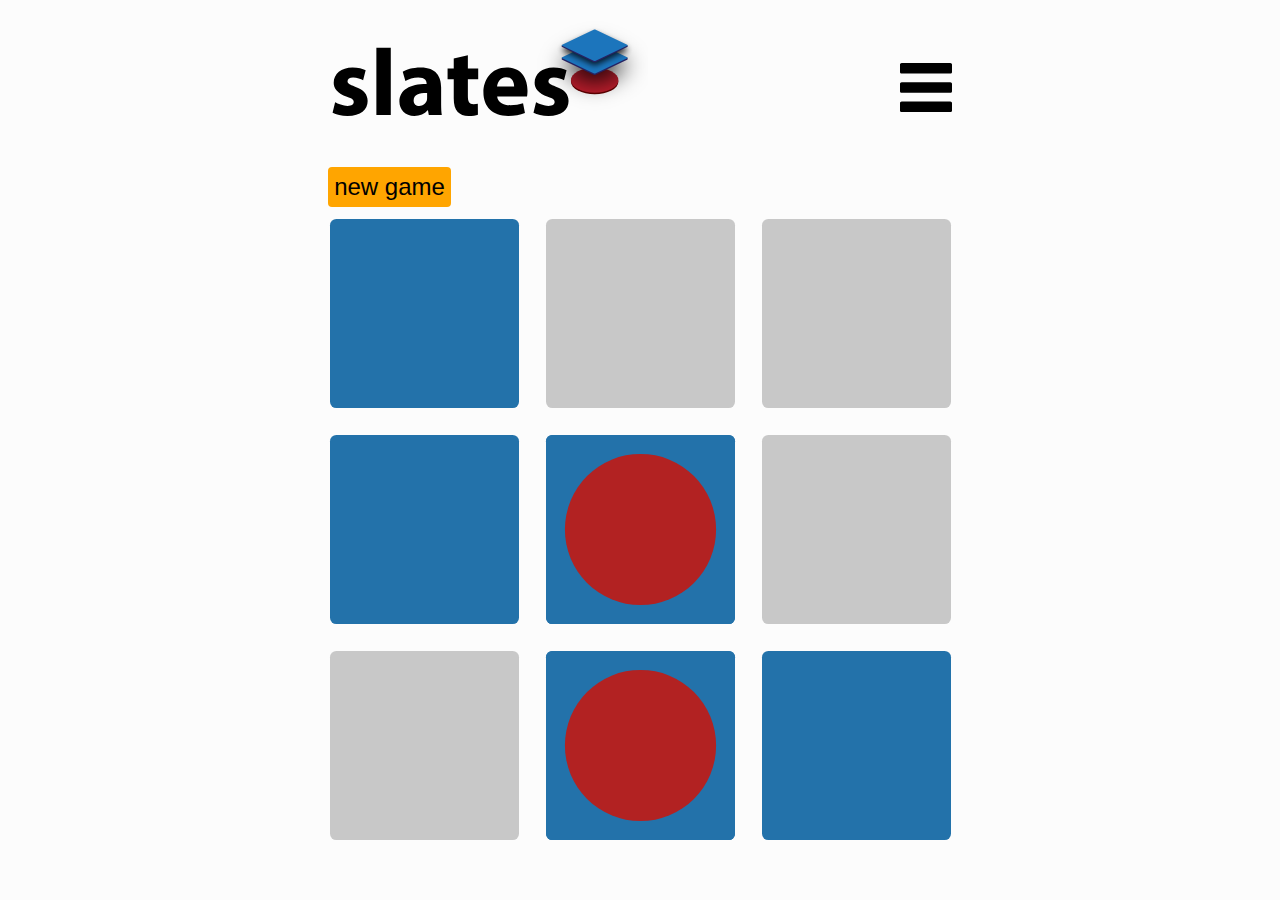
<file: index.html>
<!DOCTYPE  html>
<html>
<head>
	<meta charset="UTF-8">
	<meta name="viewport" content="width=device-width, height=device-height, initial-scale=1, maximum-scale=1">
	<meta name='apple-mobile-web-app-capable' content='yes'>
    	<meta name='mobile-web-app-capable' content='yes'>
	<title>slates</title>
	<meta property="og:title" content="slates" />
	<meta property="og:type" content="website" />
	<meta property="og:url" content="http://vivekmumbles.github.io/slates/" />
	<meta property="og:image" content="http://vivekmumbles.github.io/slates/img/slates-logo.svg" />
	<link rel="shortcut icon" href="favicon.ico">
	<link rel="stylesheet" type="text/css" href="css/slates.css">
	<script type="text/javascript" src="js/slates.js"></script>
</head>
<body>
	<div id="content">
		<div id="header">

			<div id="top-row">
				<img id="logo" src="img/slates-logo.svg">


				<div id="menu-btn">
					<img id="menu-img" src="./img/menu.svg">
				</div>
			</div>

			<div id="btn-row">
				<button id="new-game">new game</button>
				<button id="undo-btn">undo</button>
			</div>
		</div>

		<canvas id="canvas"></canvas>
		
	</div>


	<div id="main-overlay" class="overlay overlay-scale">
		<img class="exit-btn" src="./img/exit.svg">
		<div class="menu-content">
			<ul>
				<li id="instructions-btn">Instructions</li>
				<li id="easy">Easy</li>
				<li id="medium">Medium</li>
				<li id="hard">Hard</li>
				<li id="expert">Expert</li>
				<li id="settings-btn">Settings</li>
			</ul>
		</div>
	</div>

	<div id="instructions-overlay" class="overlay overlay-scale">
		<!-- <img class="back-btn" src="./img/back.svg"> -->
		<img class="exit-btn" src="./img/exit.svg">
		<div class="menu-content">
			<p id="instructions-text">
				Select two slates that share an adjacent slate and combine
				them by selecting an adjacent slate they share. <br><br>

				Combine the slates onto all the 
				<span style="color:firebrick">red</span> dots (crumbs) so they turn <span style="color:#009933">green</span>. Your final slate/move must finish top of a crumb to win. <br><br>

				Be careful though if you run out of valid moves or do not complete the above criteria you lose!
			</p>
		</div>
	</div>

	<div id="settings-overlay" class="overlay overlay-scale">
		<!-- <img class="back-btn" src="./img/back.svg"> -->
		<img class="exit-btn" src="./img/exit.svg">
		<div class="menu-content">
			<table>
				<tr>
					<td class="categ">undo</td>
					<td class="config-box">
						<div id="toggle-wrapper">
							<input class="tgl tgl-ios" id="toggle" type="checkbox">
							<label class="tgl-btn" for="toggle"></label>
						</div>
					</td>
				</tr>
				<tr>
					<td class="categ">grid-size</td>
					<td class="config-box">
						<input id="grid-size-config" class="config-input" type="number" name="grid-size" value="">
					</td>
				</tr>
				<tr>
					<td class="categ">slates</td>
					<td class="config-box">
						<input id="slates-config" class="config-input" type="number" name="slates" value="">
					</td>
				</tr>
				<tr>
					<td class="categ">crumbs</td>
					<td class="config-box">
						<input id="crumbs-config" class="config-input" type="number" name="crumbs" value="">
					</td>
				</tr>
			</table>

			<div id="save-wrapper">
				<button id="save-btn">save</button>
			</div>
		</div>
	</div>

	<div id="win-overlay" class="overlay overlay-scale">
		<img class="exit-btn" src="./img/exit.svg">
		<div class="menu-content">
			<p>
				You Won! :)
			</p>
		</div>
	</div>

	<div id="lose-overlay" class="overlay overlay-scale">
		<img class="exit-btn" src="./img/exit.svg">
		<div class="menu-content">
			<p>
				You Lost! :(
			</p>
		</div>
	</div>

	<link rel="stylesheet" type="text/css" href="css/menu.css">
	<link rel="stylesheet" type="text/css" href="css/toggle.css">
	<script type="text/javascript" src="js/menu.js"></script>

</body>
</html>
</file>
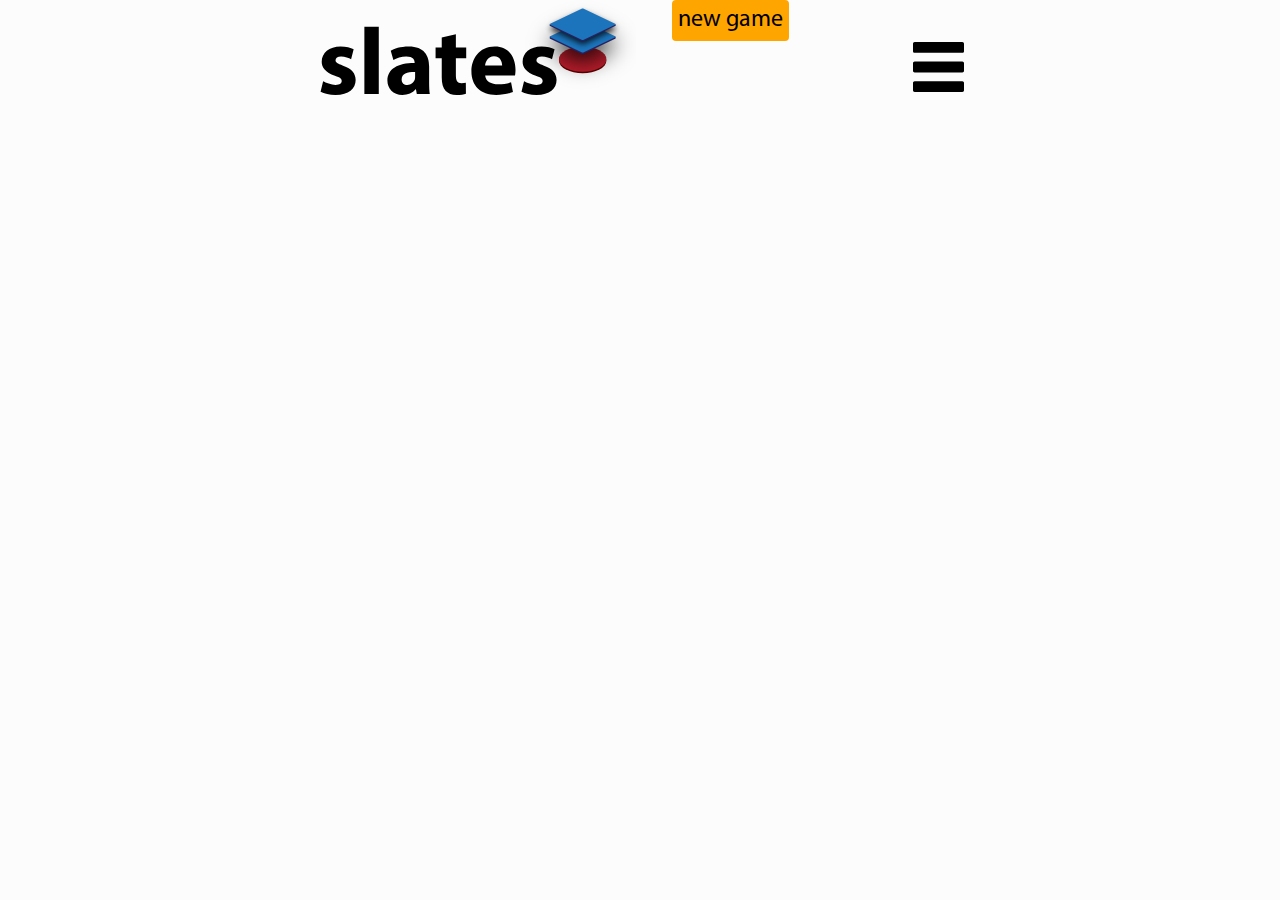
<file: slates.html>
<!DOCTYPE  html>
<html>
<head>
	<meta charset="UTF-8">
	<meta name="viewport" content="width=device-width, height=device-height, initial-scale=1, maximum-scale=1">
	<title>Slates</title>
	<link rel="stylesheet" type="text/css" href="css/slates.css">
	<script type="text/javascript" src="js/slates.js"></script>
</head>
<body>
	<div id="content">
		<div id="header">

			<!-- <h1 id="title">slates</h1> -->
			<img id="logo" src="img/slates-logo.svg">

			<div id="menu-btn">
				<img id="menu-img" src="./img/menu.svg">
			</div>

			<div id="new-game">new game</div>

		</div>

		

		<div id="canvas-wrapper" class="">
			<canvas id="canvas"></canvas>
		</div>

		<div id="main-overlay" class="overlay overlay-scale">
			<img class="exit-btn" src="./img/exit.svg">
			<div class="menu-content">
				<ul>
					<li id="instructions-btn">Instructions</li>
					<li id="easy">Easy</li>
					<li id="medium">Medium</li>
					<li id="hard">Hard</li>
					<li id="expert">Expert</li>
					<li id="settings-btn">Settings</li>
				</ul>
			</div>
		</div>

		<div id="instructions-overlay" class="overlay overlay-scale">
			<img class="exit-btn" src="./img/exit.svg">
			<div class="menu-content">
				<p>
					blah blah blah
				</p>
			</div>
		</div>

		<div id="settings-overlay" class="overlay overlay-scale">
			<img class="exit-btn" src="./img/exit.svg">
			<div class="menu-content">
				<!-- <ul>
					<li>undo</li>
					<li>grid size</li>
					<li>number of slates</li>
					<li>number of crumbs</li>
					<li>save</li>
				</ul> -->
				<table>
					<tr>
						<td class="categ">undo</td>
						<td>
							<div id="toggle-wrapper" val="OFF">
								<div id="off">OFF</div>
								<div id="on">ON</div>
							</div>
						</td>
					</tr>
					<tr>
						<td class="categ">grid-size</td>
						<td class="config-box">
							<input id="grid-size-config" class="config-input" type="number" name="grid-size" value="">
						</td>
					</tr>
					<tr>
						<td class="categ">slates</td>
						<td class="config-box">
							<input id="slates-config" class="config-input" type="number" name="slates" value="">
						</td>
					</tr>
					<tr>
						<td class="categ">crumbs</td>
						<td class="config-box">
							<input id="crumbs-config" class="config-input" type="number" name="crumbs" value="">
						</td>
					</tr>
				</table>

				<div id="save-wrapper">
					<div id="save-config">save</div>
				</div>
			</div>
		</div>
	</div>

	<div id="win-overlay" class="overlay overlay-scale">
		<img class="exit-btn" src="./img/exit.svg">
		<div class="menu-content">
			<p>
				You Won! :)
			</p>
		</div>
	</div>

	<div id="lose-overlay" class="overlay overlay-scale">
		<img class="exit-btn" src="./img/exit.svg">
		<div class="menu-content">
			<p>
				You Lost! :(
			</p>
		</div>
	</div>


	<link rel="stylesheet" type="text/css" href="css/menu.css">	
	<script type="text/javascript" src="js/menu.js"></script>
</body>
</html>
</file>
<file: css/slates.css>
@font-face {
	font-family: "myriad-pro";
	src: url(../fnt/myriad-pro/MYRIADPRO-REGULAR.OTF) format("opentype");
}

@font-face {
	font-family: "droid-sans-mono";
	src: url(../fnt/droid-sans-mono/DroidSansMono.ttf) format("truetype");
}

body {
	margin: 0px;
	padding: 0px;
	background-color: rgba(252, 252, 252, 1);
	overflow: hidden;
	font-family: "myriad-pro";
	-webkit-tap-highlight-color: rgba(0,0,0,0);
  	-webkit-tap-highlight-color: transparent; /* For some Androids */
}

#content {
	padding: 0px;
	margin: auto;
	overflow: hidden;
}

#header {
	display: block;
}

#title {
	margin: 0;
	position: relative;
	top: 10%;
	left: 5%;
	float: left;
	width: 42%;
}

#top-row {
	height: 90%;
	margin-top: 3%;
}

#logo {
	z-index: 2;
	position: relative;
	float: left;
	margin-left: 5%;
}

#menu-btn {
	position: relative;
	z-index: 2;
	float: right;
	margin-right: 5%;

	height: 100%;
}

#menu-img {
	margin-top: 80%;
	cursor: pointer;
}

#new-game {
	position: relative;
	background-color: rgb(255, 165, 0);
	color: black;
	z-index: 2;
	cursor: pointer;
	border: none;
	outline: none;

	float: left;
	margin-left: 5%;
}

#undo-btn {
	position: relative;
	background-color: rgb(255, 165, 0);
	color: black;
	z-index: 2;
	cursor: pointer;
	visibility: hidden;
	border: none;
	outline: none;

	float: right;
	margin-right: 6%;

}

#canvas {
	padding: 0px;
	margin: auto;
}


.wobble {	
	-webkit-animation: wiggle 0.2s ease infinite;
	-moz-animation: wiggle 0.2s ease infinite;
	-o-animation: wiggle 0.2s ease infinite;
	animation: wiggle 0.2s ease infinite;
}

@-webkit-keyframes wiggle
{
	0% {-webkit-transform: rotateZ(2deg);}
	50% {-webkit-transform: rotateZ(-2deg);}
	100% {-webkit-transform: rotateZ(2deg);}
}
@-moz-keyframes wiggle
{
	0% {-moz-transform: rotateZ(2deg);}
	50% {-moz-transform: rotateZ(-2deg);}
	100% {-moz-transform: rotateZ(2deg);}
}
@-o-keyframes wiggle
{
	0% {-o-transform: rotateZ(2deg);}
	50% {-o-transform: rotateZ(-2deg);}
	100% {-o-transform: rotateZ(2deg);}
}
@keyframes wiggle
{
	0% {transform: rotateZ(2deg);}
	50% {transform: rotateZ(-2deg);}
	100% {transform: rotateZ(2deg);}
}
</file>
<file: css/menu.css>
.overlay {
	position: fixed;
	width: 100%;
	height: 100%;
	top: 0;
	left: 0;
	background: rgba(252,252,252,.8);
	z-index: 3;
}

/*.back-btn {
	position: absolute;
	left: 7%;
	bottom: 7%;
	opacity: .5;
	cursor: pointer;
}

.back-btn:hover {
	opacity: .7;
}
*/

.exit-btn {
	position: absolute;
	right: 7%;
	top: 7%;
	opacity: .5;
	cursor: pointer;
}

.exit-btn:hover {
	opacity: .7;
}

.menu-content {
	text-align: center;
	height: 60%;
	-ms-transform: translateY(50%);
    -webkit-transform: translateY(50%);
	transform: translateY(50%);
	font-weight: 900;
	color: rgba(125, 125, 125, 1);
}

.menu-content ul {
	list-style: none;
	padding: 0;
	margin: 0 auto;
	height: 100%;
	display: inline-block;
}

.menu-content ul li {
	cursor: pointer;
	line-height: 175%;
}

.menu-content ul li:hover {
	color: rgba(0, 0, 0, .7);
}

#instructions-text {
	width: 80%;
	margin: auto;
	text-align: left;
	font-size: 50%;
}

table {
	text-align: left;
	margin: auto;
	width: 50%
}

.categ {
	width: 65%;
}

.config-box {
	width: 20%
}

.config-input {
	width: 100%;
	border: 1px;
	background-color: rgba(252,252,252,.8);
	border-style: double;
	border-color: rgb(125, 125, 125);;
	text-align: center;
	vertical-align: middle;

	font-size: 40%;
	height: 50%;
	border-radius: 1px;
	font-family: monospace;
}

#save-wrapper {
	width: 50%;
	margin: auto;
}

#save-btn {
  float: right;
  background-color: orangered;
  color: white;
  font-size: 50%;
  width: 30%;
  margin-top: 15%;
  line-height: 50%;
  padding: 5%;
  cursor: pointer;

  border: none;
  outline: none;
}

/* Effects */
.overlay-scale {
	visibility: hidden;
	opacity: 0;

	-ms-transform: translateY(50%);
    -webkit-transform: translateY(50%);
	transform: scale(0.9);

	-ms-transition: 0.2s, opacity 0.2s, visibility 0s 0.2s;
    -webkit-transition: 0.2s, opacity 0.2s, visibility 0s 0.2s;
	transition: transform 0.2s, opacity 0.2s, visibility 0s 0.2s;
}

.overlay-scale.open {
	visibility: visible;
	opacity: 1;

	-ms-transform: scale(1);
    -webkit-transform: scale(1);
	transform: scale(1);	

	-ms-transition: transform 0.4s, opacity 0.4s;
    -webkit-transition: transform 0.4s, opacity 0.4s;
	transition: transform 0.4s, opacity 0.4s;
}
</file>
<file: css/toggle.css>
.tgl {
  display: none;
}
.tgl, .tgl:after, .tgl:before, .tgl *, .tgl *:after, .tgl *:before, .tgl + .tgl-btn {
  box-sizing: border-box;
}
.tgl::-moz-selection, .tgl:after::-moz-selection, .tgl:before::-moz-selection, .tgl *::-moz-selection, .tgl *:after::-moz-selection, .tgl *:before::-moz-selection, .tgl + .tgl-btn::-moz-selection {
  background: none;
}
.tgl::selection, .tgl:after::selection, .tgl:before::selection, .tgl *::selection, .tgl *:after::selection, .tgl *:before::selection, .tgl + .tgl-btn::selection {
  background: none;
}
.tgl + .tgl-btn {
  outline: 0;
  display: block;
  /*width: 4em;*/
  width: 100%;
  /*height: 2em;*/
  height: 100%;
  position: relative;
  cursor: pointer;
  -webkit-user-select: none;
     -moz-user-select: none;
      -ms-user-select: none;
          user-select: none;
}
.tgl + .tgl-btn:after, .tgl + .tgl-btn:before {
  position: relative;
  display: block;
  content: "";
  width: 50%;
  height: 100%;
}
.tgl + .tgl-btn:after {
  left: 0;
}
.tgl + .tgl-btn:before {
  display: none;
}
.tgl:checked + .tgl-btn:after {
  left: 50%;
}

.tgl-ios + .tgl-btn {
  background: #fbfbfb;
  border-radius: 2em;
  padding: 2px;
  -webkit-transition: all .4s ease;
          transition: all .4s ease;
  border: 1px solid #e8eae9;
}
.tgl-ios + .tgl-btn:after {
  border-radius: 2em;
  background: #fbfbfb;
  -webkit-transition: left 0.3s cubic-bezier(0.175, 0.885, 0.32, 1.275), padding 0.3s ease, margin 0.3s ease;
          transition: left 0.3s cubic-bezier(0.175, 0.885, 0.32, 1.275), padding 0.3s ease, margin 0.3s ease;
  box-shadow: 0 0 0 1px rgba(0, 0, 0, 0.1), 0 4px 0 rgba(0, 0, 0, 0.08);
}
.tgl-ios + .tgl-btn:active {
  box-shadow: inset 0 0 0 2em #e8eae9;
}
.tgl-ios + .tgl-btn:active:after {
  padding-right: .8em;
}
.tgl-ios:checked + .tgl-btn {
  background: dodgerblue;
}
.tgl-ios:checked + .tgl-btn:active {
  box-shadow: none;
}
.tgl-ios:checked + .tgl-btn:active:after {
  margin-left: -.8em;
}
</file>
